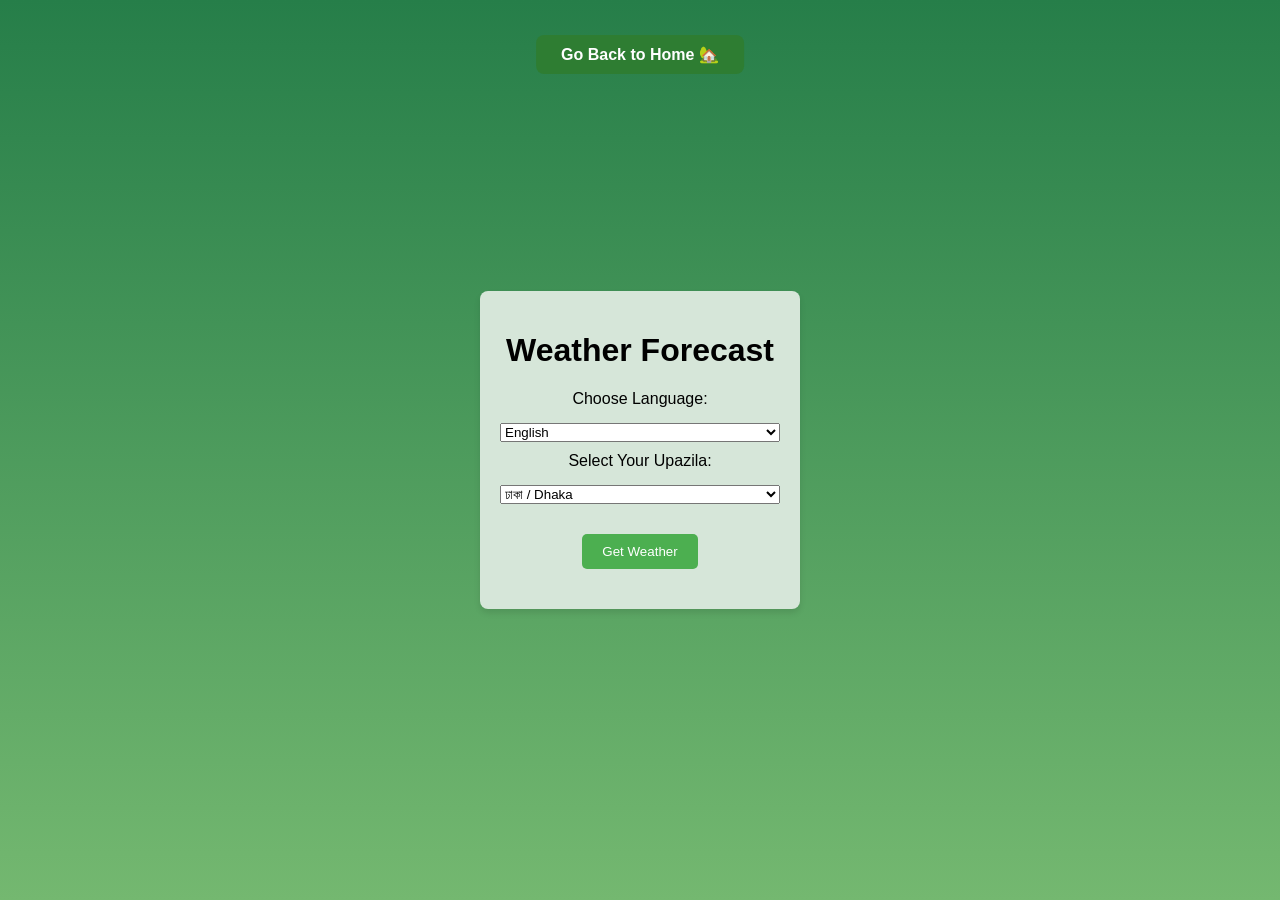
<file: A3_weather/index.html>
<!DOCTYPE html>
<html lang="en">
<head>
    <meta charset="UTF-8">
    <meta name="viewport" content="width=device-width, initial-scale=1.0">
    <title>HarvestGuard - Weather Integration</title>
    <link rel="stylesheet" href="style.css">
</head>
<body>
    <button id="go-home" data-i18n="goHome">Go Back to Home 🏡</button>

    <div class="weather-container">
        <h1 id="weather-heading">Weather Forecast</h1>

        <!-- Language Selector and Upazila Selector in One Line -->
        <div class="selector-container">
            <label for="language" id="languageLabel">Choose Language:</label>
            <select id="language" onchange="setLanguage()">
                <option value="en">English</option>
                <option value="bn">বাংলা</option>
            </select>

            <label for="upazila" id="upazilaLabel">Select Your Upazila:</label>
            <select id="upazila">
                <!-- Both Bangla and English names for Upazilas -->
                <option value="Dhaka">ঢাকা / Dhaka</option>
                <option value="Chittagong">চট্টগ্রাম / Chittagong</option>
                <option value="Rajshahi">রাজশাহী / Rajshahi</option>
                <!-- Add more Upazilas with both Bangla and English names -->
            </select>
        </div>
        
        <button onclick="getWeatherData()">Get Weather</button>
        
        <div id="weather-info">
            <p id="temp"></p>
            <p id="humidity"></p>
            <p id="rain"></p>
            <p id="advisory"></p>
        </div>
    </div>

    <script src="script.js"></script>
</body>
</html>
</file>
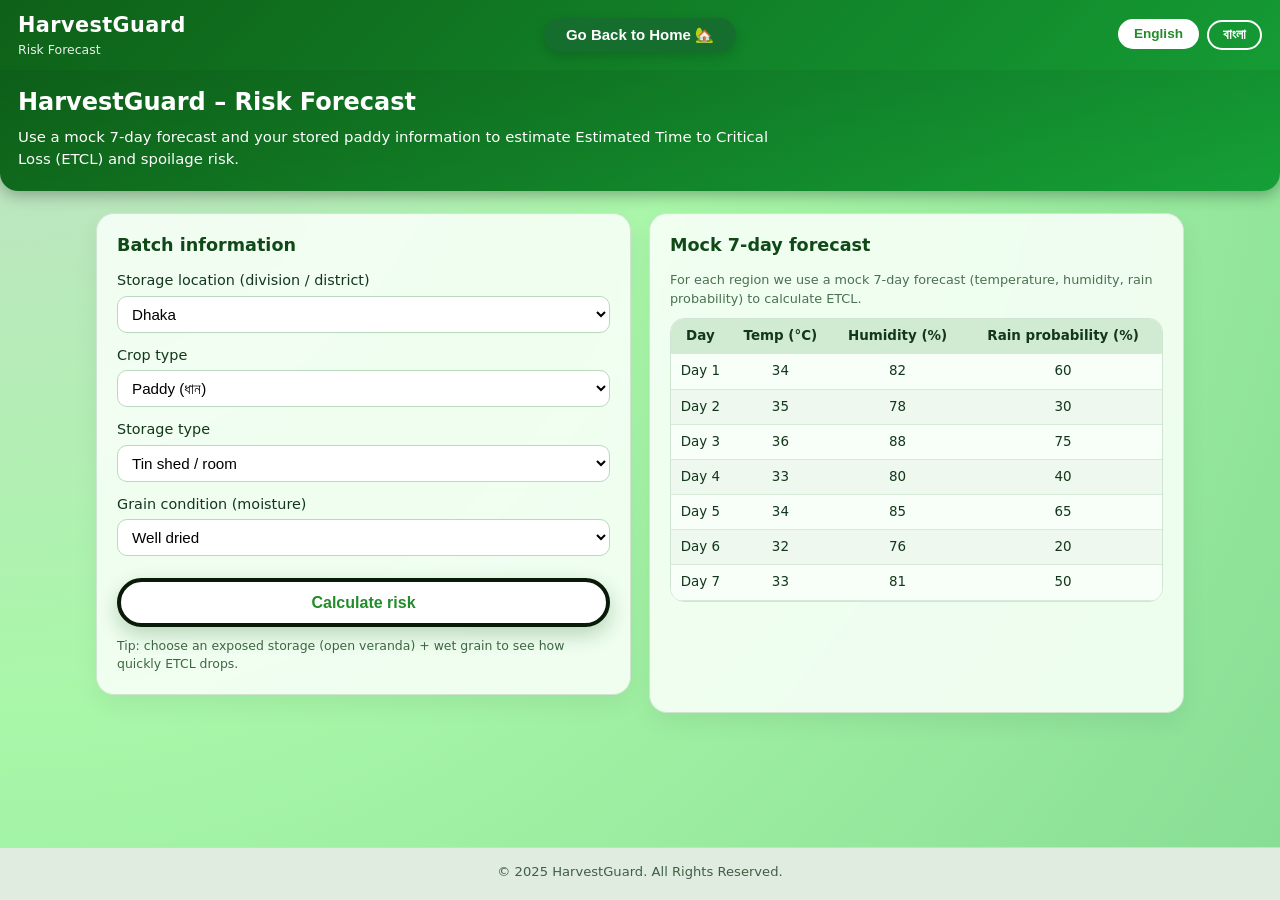
<file: A4_Risk_Forecast/index.html>
<!DOCTYPE html>
<html lang="en">
<head>
  <meta charset="UTF-8" />
  <meta name="viewport" content="width=device-width, initial-scale=1.0" />
  <title>HarvestGuard – ঝুঁকি পূর্বাভাস | Risk Forecast</title>
  <link rel="stylesheet" href="style.css" />
</head>
<body>
  <button id="go-home" data-i18n="goHome">Go Back to Home 🏡</button>
  <!-- Top bar similar to main site theme -->
  <header class="header">
    <div class="header-inner">
      <div class="brand">
        <span class="brand-main">HarvestGuard</span>
        <span class="brand-sub"><span id="brand-sub">Risk Forecast</span></span>
      </div>

      <div class="lang-toggle">
        <button id="lang-en" class="active">English</button>
        <button id="lang-bn">বাংলা</button>
      </div>
    </div>

    <div class="hero-strip">
      <h1 id="page-title">HarvestGuard – Risk Forecast</h1>
      <p class="subtitle" id="subtitle">
        Use a mock 7-day forecast and your stored paddy information to estimate
        <strong>Estimated Time to Critical Loss (ETCL)</strong> and spoilage risk.
      </p>
    </div>
  </header>

  <!-- Main content -->
  <main class="a4-container">
    <!-- Left column: form -->
    <section class="card card-form">
      <h2 id="batch-title">Batch information</h2>

      <div class="form-group">
        <label for="division" id="label-division">Storage location (division / district)</label>
        <select id="division">
          <option value="Dhaka"      data-en="Dhaka"      data-bn="ঢাকা">Dhaka</option>
          <option value="Chattogram" data-en="Chattogram" data-bn="চট্টগ্রাম">Chattogram</option>
          <option value="Rajshahi"   data-en="Rajshahi"   data-bn="রাজশাহী">Rajshahi</option>
          <option value="Khulna"     data-en="Khulna"     data-bn="খুলনা">Khulna</option>
        </select>
      </div>

      <div class="form-group">
  <label for="cropType" id="label-cropType">Crop type</label>
  <select id="cropType">

    <!-- Paddy -->
    <option value="paddy"
            data-en="Paddy (ধান)"
            data-bn="ধান (Paddy)">Paddy (rice)</option>

    <!-- Wheat -->
    <option value="wheat"
            data-en="Wheat (গম)"
            data-bn="গম (Wheat)">Wheat</option>

    <!-- Potato -->
    <option value="potato"
            data-en="Potato (আলু)"
            data-bn="আলু (Potato)">Potato</option>

    <!-- Lentil / Dal -->
    <option value="lentil"
            data-en="Lentil (ডাল)"
            data-bn="ডাল (Lentil)">Lentil (Dal)</option>

  </select>
</div>


      <div class="form-group">
        <label for="storageType" id="label-storageType">Storage type</label>
        <select id="storageType">
          <option value="tin"
                  data-en="Tin shed / room"
                  data-bn="টিনের ঘর / গুদাম">Tin shed / room</option>
          <option value="open"
                  data-en="Open veranda / yard"
                  data-bn="খোলা বারান্দা / উঠান">Open veranda / yard</option>
          <option value="silo"
                  data-en="Silo / improved storage"
                  data-bn="সাইলো / উন্নত গুদাম">Silo / improved storage</option>
        </select>
      </div>

      <div class="form-group">
        <label for="moistureLevel" id="label-moisture">Grain condition (moisture)</label>
        <select id="moistureLevel">
          <option value="dry"
                  data-en="Well dried"
                  data-bn="ভালোভাবে শুকনো">Well dried</option>
          <option value="medium"
                  data-en="Medium moisture"
                  data-bn="মাঝারি আর্দ্র">Medium moisture</option>
          <option value="wet"
                  data-en="Wet / freshly harvested"
                  data-bn="ভেজা / সদ্য কাটা">Wet / freshly harvested</option>
        </select>
      </div>

      <button id="calculateBtn">Calculate risk</button>

      <p class="helper-text" id="helper-text">
        Tip: choose an exposed storage (open veranda) + wet grain to see how quickly ETCL drops.
      </p>
    </section>

    <!-- Right column: forecast table -->
    <section class="card card-forecast">
      <h2 id="forecast-title">Mock 7-day forecast</h2>
      <p class="small-text" id="forecast-note">
        For each region we use a <strong>mock 7-day forecast</strong> (temperature, humidity, rain probability)
        to calculate ETCL.
      </p>

      <div class="table-wrapper">
        <table class="forecast-table">
          <thead>
            <tr>
              <th id="th-day">Day</th>
              <th id="th-temp">Temp (°C)</th>
              <th id="th-humidity">Humidity (%)</th>
              <th id="th-rain">Rain probability (%)</th>
            </tr>
          </thead>
          <tbody id="forecastBody">
            <!-- filled by script.js -->
          </tbody>
        </table>
      </div>
    </section>

    <!-- Result card -->
    <section class="card card-result highlight" id="resultCard" style="display:none;">
      <h2 id="result-title">Risk summary</h2>
      <p id="riskHeadline" class="risk-headline"></p>
      <p id="riskDetail" class="risk-detail"></p>
      <p id="etclNote" class="small-text"></p>
    </section>
  </main>

  <footer class="footer">
    <p id="footer-text">
        2024 HarvestGuard. All rights reserved.
    </p>
  </footer>

  <script src="script.js"></script>
</body>
</html>
</file>
<file: A3_weather/style.css>
body {
    font-family: Arial, sans-serif;
    margin: 0;
    padding: 0;
    /* Vertical gradient from top to bottom */
    background: linear-gradient(to bottom, #267e49, #74b870); 
    display: flex;
    justify-content: center;
    align-items: center;
    height: 100vh;
}

.weather-container {
    background-color: #d6e6d9;
    padding: 20px;
    border-radius: 8px;
    box-shadow: 0 4px 6px rgba(0, 0, 0, 0.1);
    text-align: center;
    width: 320px;
    max-width: 100%;
    box-sizing: border-box;
}

/* Align language selector and upazila selector in separate lines */
.selector-container {
    display: flex;
    flex-direction: column; /* Change to column for vertical layout */
    gap: 10px; /* Space between the labels and dropdowns */
    margin-bottom: 15px;
}

/* Ensure that labels are aligned properly with the dropdowns */
.selector-container label {
    margin-bottom: 5px; /* Add space between label and dropdown */
}

/* Dropdowns take full width of the container */
.selector-container select {
    width: 100%;
}

/* Style for the button */
button {
    margin-top: 15px;
    padding: 10px 20px;
    background-color: #4CAF50;
    color: white;
    border: none;
    border-radius: 5px;
    cursor: pointer;
}

button:hover {
    background-color: #45a049;
}

#weather-info {
    margin-top: 20px;
    text-align: left;
    word-wrap: break-word; /* Ensure long text wraps */
}
#go-home {
    position: fixed;
    top: 20px;
    left: 50%;
    transform: translateX(-50%);
    background: #2E7D32;
    color: white;
    padding: 10px 25px;
    border: none;
    border-radius: 8px;
    font-size: 16px;
    font-weight: 600;
    cursor: pointer;
    z-index: 9999;
}

#go-home:hover {
    background: #256928;
}
</file>
<file: A4_Risk_Forecast/style.css>
/* HarvestGuard Risk Forecast – polished dual-language page */

/* ===== Global Reset ===== */
* {
  box-sizing: border-box;
  margin: 0;
  padding: 0;
}

/* ===== Base Typography & Background ===== */
body {
  font-family: "Poppins", system-ui, -apple-system, BlinkMacSystemFont,
    "Segoe UI", sans-serif;
  background: radial-gradient(circle at top left, #c3e0c7 0%, #a9f7a9 45%, #87dd94 100%);
  color: #12371b;
  min-height: 100vh;
  display: flex;
  flex-direction: column;
  line-height: 1.5;
}

/* ===== Header (matches main site vibe) ===== */
.header {
  background: linear-gradient(135deg, #0e6118, #15a037);
  color: #ffffff;
  box-shadow: 0 4px 16px rgba(0, 0, 0, 0.3);
  border-bottom-left-radius: 18px;
  border-bottom-right-radius: 18px;
}

.header-inner {
  display: flex;
  justify-content: space-between;
  align-items: center;
  padding: 10px 18px;
  gap: 8px;
  flex-wrap: wrap;
}

.brand-main {
  font-weight: 800;
  font-size: 1.3rem;
  letter-spacing: 0.02em;
}

.brand-sub {
  display: block;
  font-size: 0.78rem;
  opacity: 0.9;
}

/* language toggle */
.lang-toggle {
  display: flex;
  gap: 8px;
}

.lang-toggle button {
  background-color: transparent;
  color: #ffffff;
  border: 2px solid #ffffff;
  padding: 5px 14px;
  font-size: 0.85rem;
  cursor: pointer;
  border-radius: 999px;
  font-weight: 600;
  transition: background-color 0.2s ease, color 0.2s ease, transform 0.15s ease,
    box-shadow 0.15s ease;
}

.lang-toggle button:hover {
  background-color: #e6eee6;
  color: #126319;
  box-shadow: 0 4px 12px rgba(255, 255, 255, 0.4);
}

.lang-toggle button.active {
  background-color: #ffffff;
  color: #228b2a;
  transform: translateY(-1px);
}

/* hero strip under header */
.hero-strip {
  padding: 14px 18px 20px;
  background: linear-gradient(
    to bottom,
    rgba(0, 0, 0, 0.06),
    rgba(0, 0, 0, 0)
  );
}

.hero-strip h1 {
  font-size: 1.5rem;
  margin-bottom: 6px;
}

.hero-strip .subtitle {
  font-size: 0.93rem;
  max-width: 780px;
}

/* ===== Main layout ===== */
.a4-container {
  padding: 22px 16px 34px;
  max-width: 1120px;
  margin: 0 auto;
  display: grid;
  grid-template-columns: 1fr;
  gap: 18px;
}

/* Card styling – soft, rounded, similar to main site cards */
.card {
  background-color: rgba(248, 255, 248, 0.9);
  border-radius: 18px;
  padding: 18px 20px 20px;
  box-shadow: 0 10px 25px rgba(0, 0, 0, 0.06);
  border: 1px solid #cfe5d1;
  backdrop-filter: blur(4px);
}

.card h2 {
  font-size: 1.1rem;
  margin-bottom: 12px;
  color: #104918;
}

/* ===== Form elements ===== */
.form-group {
  margin-bottom: 12px;
  display: flex;
  flex-direction: column;
  gap: 4px;
}

.form-group label {
  font-size: 0.9rem;
}

.form-group select {
  padding: 8px 10px;
  border-radius: 10px;
  border: 1px solid #b8d9ba;
  background-color: #ffffff;
  font-size: 0.95rem;
  outline: none;
  transition: border-color 0.18s ease, box-shadow 0.18s ease;
}

.form-group select:focus {
  border-color: #2a9f37;
  box-shadow: 0 0 0 2px rgba(33, 150, 83, 0.25);
}

/* CTA button – similar to main .cta-button */
#calculateBtn {
  margin-top: 10px;
  padding: 0.7rem 1.6rem;
  width: 100%;
  border-radius: 999px;
  background-color: #ffffff;
  color: #228b2a;
  border: 4px solid #091a09;
  font-weight: 800;
  font-size: 1rem;
  cursor: pointer;
  box-shadow: 0 8px 20px rgba(12, 82, 18, 0.24);
  transition: transform 0.18s ease, box-shadow 0.18s ease,
    background-color 0.18s ease;
}

#calculateBtn:hover {
  background-color: #83df88;
  transform: translateY(-1px);
  box-shadow: 0 10px 26px rgba(12, 82, 18, 0.3);
}

.helper-text {
  font-size: 0.78rem;
  margin-top: 10px;
  color: #3e6643;
}

/* ===== Forecast table ===== */
.table-wrapper {
  margin-top: 10px;
  border-radius: 14px;
  overflow: hidden;
  border: 1px solid #cfe5d1;
  background-color: #f6fff6;
}

.forecast-table {
  width: 100%;
  border-collapse: collapse;
  font-size: 0.84rem;
}

.forecast-table th,
.forecast-table td {
  border-bottom: 1px solid #d6ead8;
  padding: 7px 4px;
  text-align: center;
}

.forecast-table thead th {
  background: #d1ebd3;
  font-weight: 600;
}

.forecast-table tbody tr:nth-child(odd) {
  background-color: #f8fff8;
}

.forecast-table tbody tr:nth-child(even) {
  background-color: #eef8ef;
}

.small-text {
  font-size: 0.8rem;
  color: #4c7053;
  margin-top: 4px;
}

/* ===== Result card ===== */
.highlight {
  border-left: 5px solid #f5a623;
}

.card-result {
  background: #ffffff;
}

.risk-headline {
  font-size: 1rem;
  font-weight: 700;
  margin-bottom: 8px;
}

.risk-detail {
  font-size: 0.92rem;
  line-height: 1.65;
  margin-bottom: 6px;
}

/* ===== Footer ===== */
.footer {
  margin-top: auto;
  text-align: center;
  padding: 14px 16px 18px;
  font-size: 0.82rem;
  color: #3f5f45;
  background-color: #e0ece0;
  border-top: 1px solid #c6ddc7;
}

/* ===== Responsive layout – 2-column grid on larger screens ===== */
@media (min-width: 880px) {
  .a4-container {
    grid-template-columns: 1.1fr 1.1fr;
    grid-template-rows: auto auto;
    grid-template-areas:
      "form forecast"
      "result forecast";
  }

  .card-form {
    grid-area: form;
  }

  .card-forecast {
    grid-area: forecast;
  }

  .card-result {
    grid-area: result;
  }
}
#go-home {
    position: fixed;
    top: 18px;
    left: 50%;
    transform: translateX(-50%);
    background: #166e2e;
    color: white;
    padding: 8px 22px;
    border: none;
    border-radius: 999px;
    font-size: 15px;
    font-weight: 600;
    cursor: pointer;
    z-index: 5000;
    box-shadow: 0 4px 12px rgba(0,0,0,0.15);
}
#go-home:hover {
    background: #0f5e25;
}
</file>
